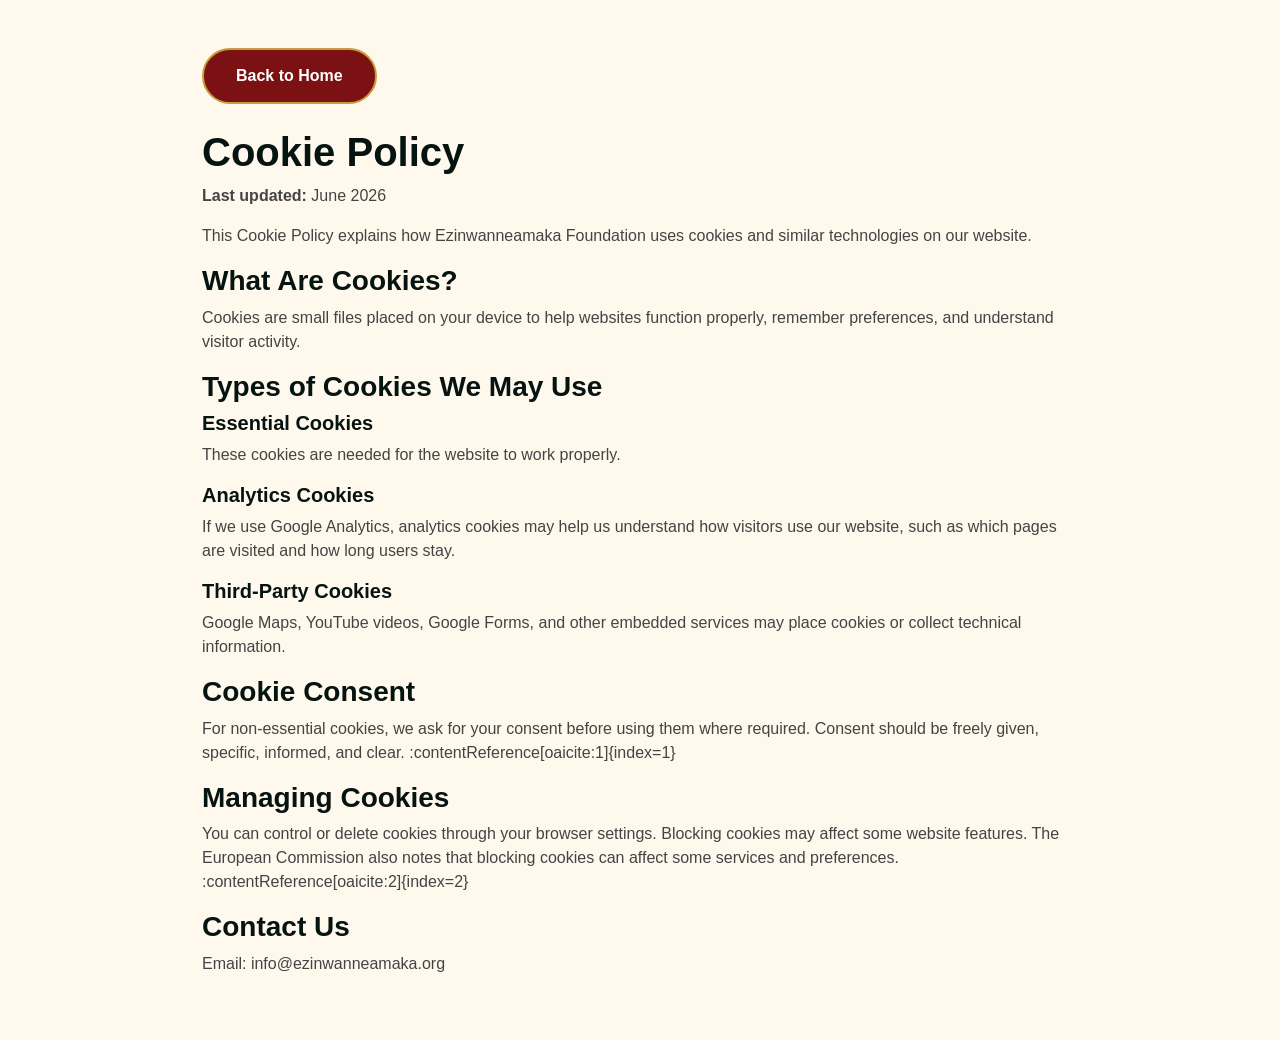
<file: cookie-policy.html>
<!DOCTYPE html>
<html lang="en">
<head>
    <meta charset="utf-8">
    <title>Cookie Policy | Ezinwanneamaka Foundation</title>
    <meta name="viewport" content="width=device-width, initial-scale=1.0">

    <link href="css/bootstrap.min.css" rel="stylesheet">
    <link href="css/legal-page.css" rel="stylesheet">
    
</head>

<body>

<div class="container py-5" style="max-width: 900px;">

    <a href="index.html" class="btn-home-custom mb-4">
        Back to Home
    </a>

    <h1>Cookie Policy</h1>
    <p><strong>Last updated:</strong> June 2026</p>

    <p>
        This Cookie Policy explains how Ezinwanneamaka Foundation uses cookies and similar
        technologies on our website.
    </p>

    <h3>What Are Cookies?</h3>
    <p>
        Cookies are small files placed on your device to help websites function properly,
        remember preferences, and understand visitor activity.
    </p>

    <h3>Types of Cookies We May Use</h3>

    <h5>Essential Cookies</h5>
    <p>
        These cookies are needed for the website to work properly.
    </p>

    <h5>Analytics Cookies</h5>
    <p>
        If we use Google Analytics, analytics cookies may help us understand how visitors
        use our website, such as which pages are visited and how long users stay.
    </p>

    <h5>Third-Party Cookies</h5>
    <p>
        Google Maps, YouTube videos, Google Forms, and other embedded services may place
        cookies or collect technical information.
    </p>

    <h3>Cookie Consent</h3>
    <p>
        For non-essential cookies, we ask for your consent before using them where required.
        Consent should be freely given, specific, informed, and clear. :contentReference[oaicite:1]{index=1}
    </p>

    <h3>Managing Cookies</h3>
    <p>
        You can control or delete cookies through your browser settings. Blocking cookies may
        affect some website features. The European Commission also notes that blocking cookies
        can affect some services and preferences. :contentReference[oaicite:2]{index=2}
    </p>

    <h3>Contact Us</h3>
    <p>
        Email: info@ezinwanneamaka.org
    </p>

</div>

</body>
</html>
</file>
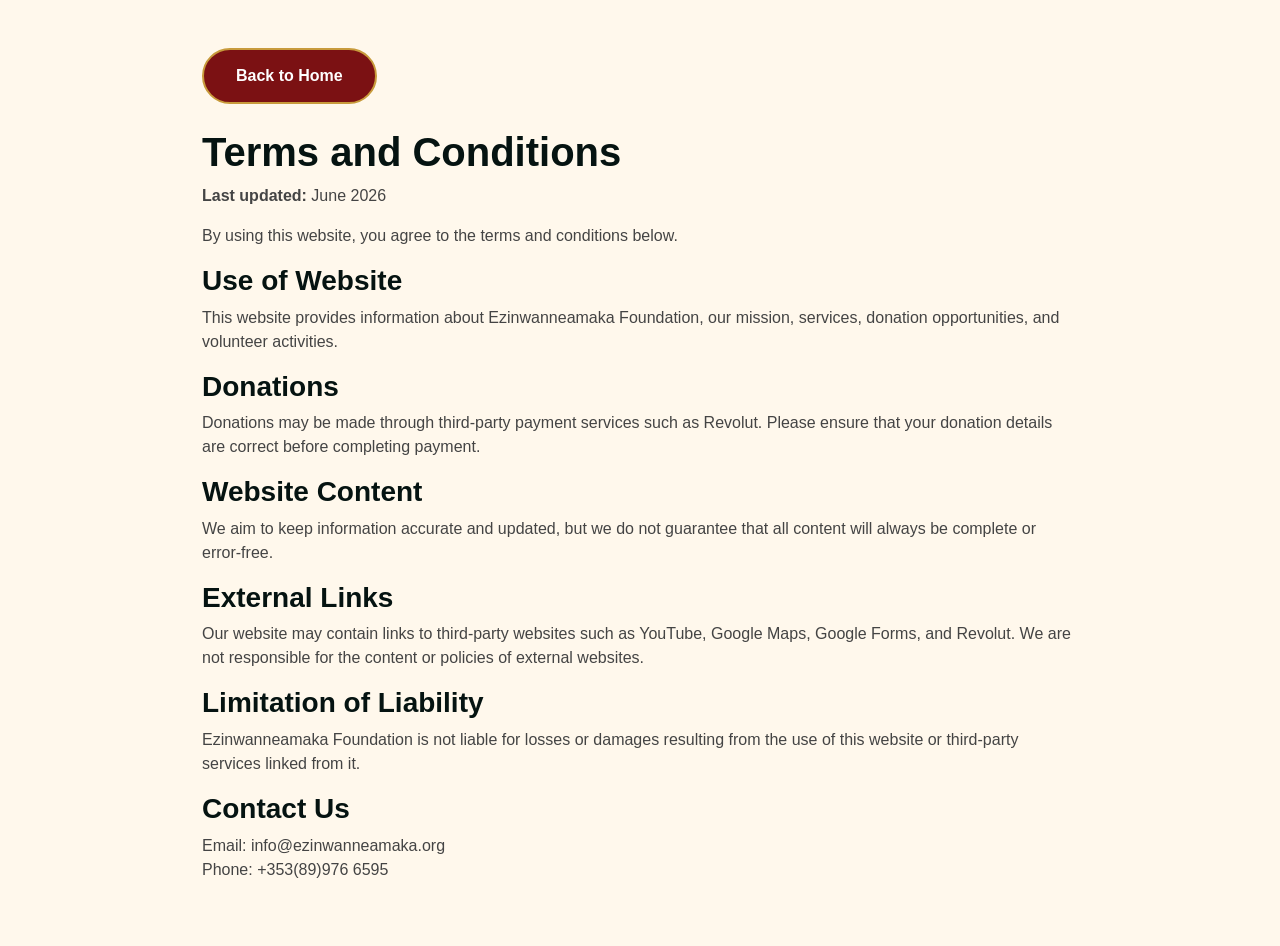
<file: terms-and-conditions.html>
<!DOCTYPE html>
<html lang="en">
<head>
    <meta charset="utf-8">
    <title>Terms and Conditions | Ezinwanneamaka Foundation</title>
    <meta name="viewport" content="width=device-width, initial-scale=1.0">

    <link href="css/bootstrap.min.css" rel="stylesheet">
    <link href="css/legal-page.css" rel="stylesheet">
    
</head>

<body>

<div class="container py-5" style="max-width: 900px;">

    <a href="index.html" class="btn-home-custom mb-4">
        Back to Home
    </a>

    <h1>Terms and Conditions</h1>
    <p><strong>Last updated:</strong> June 2026</p>

    <p>
        By using this website, you agree to the terms and conditions below.
    </p>

    <h3>Use of Website</h3>
    <p>
        This website provides information about Ezinwanneamaka Foundation, our mission,
        services, donation opportunities, and volunteer activities.
    </p>

    <h3>Donations</h3>
    <p>
        Donations may be made through third-party payment services such as Revolut.
        Please ensure that your donation details are correct before completing payment.
    </p>

    <h3>Website Content</h3>
    <p>
        We aim to keep information accurate and updated, but we do not guarantee that all
        content will always be complete or error-free.
    </p>

    <h3>External Links</h3>
    <p>
        Our website may contain links to third-party websites such as YouTube, Google Maps,
        Google Forms, and Revolut. We are not responsible for the content or policies of
        external websites.
    </p>

    <h3>Limitation of Liability</h3>
    <p>
        Ezinwanneamaka Foundation is not liable for losses or damages resulting from the use
        of this website or third-party services linked from it.
    </p>

    <h3>Contact Us</h3>
    <p>
        Email: info@ezinwanneamaka.org<br>
        Phone: +353(89)976 6595
    </p>

</div>

</body>
</html>
</file>
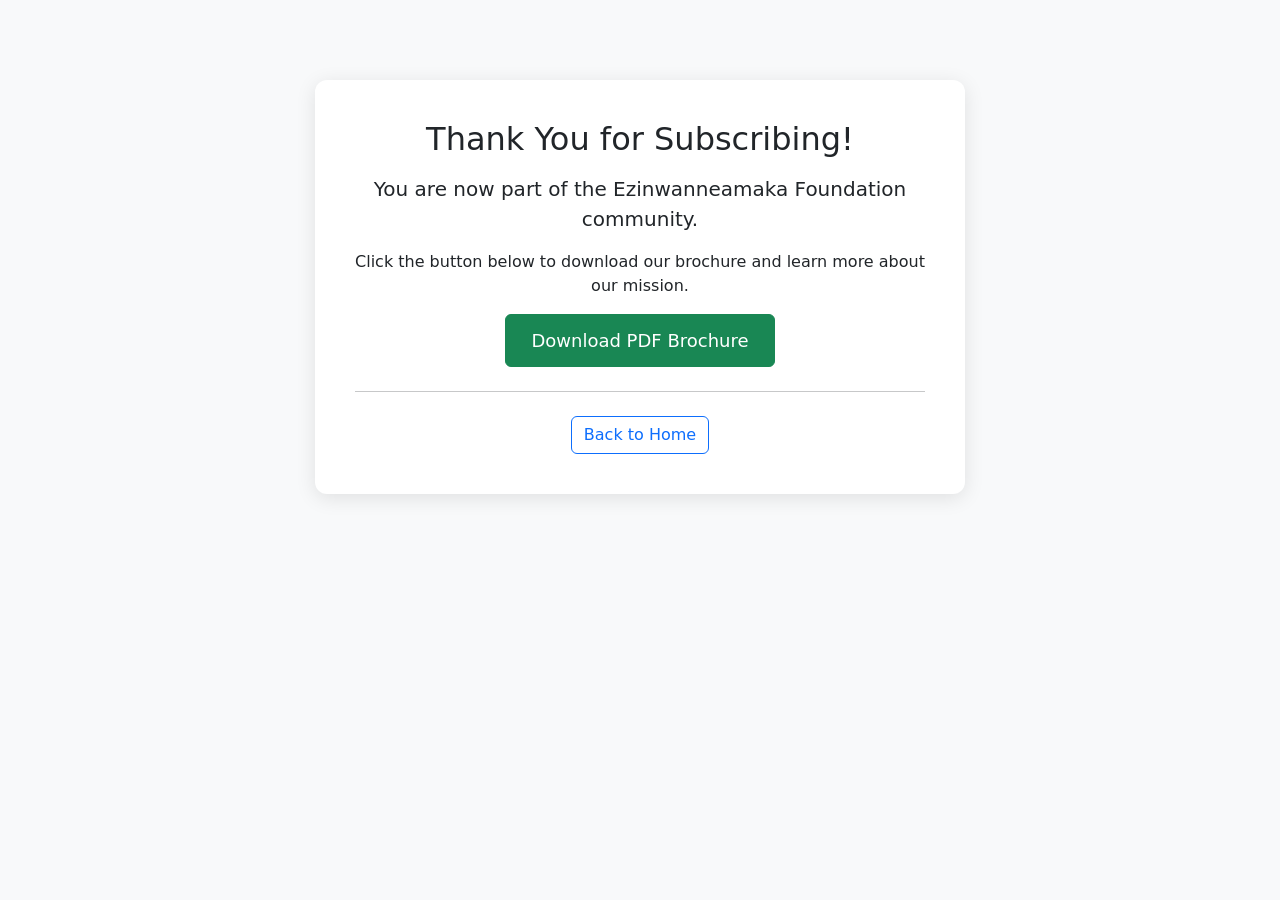
<file: thank-you.html>
<!DOCTYPE html>
<html lang="en">
<head>
    <meta charset="UTF-8">
    <title>Thank You for Subscribing</title>
    <meta name="viewport" content="width=device-width, initial-scale=1">

    <!-- Bootstrap CSS -->
    <link href="https://cdn.jsdelivr.net/npm/bootstrap@5.3.0/dist/css/bootstrap.min.css" rel="stylesheet">

    <style>
        body {
            background: #f8f9fa;
        }
        .thank-card {
            max-width: 650px;
            margin: 80px auto;
            padding: 40px;
            border-radius: 12px;
            background: #ffffff;
            box-shadow: 0 4px 20px rgba(0,0,0,0.1);
        }
        .btn-download {
            font-size: 18px;
            padding: 12px 25px;
        }
    </style>
</head>

<body>

    <div class="thank-card text-center">
        <h2 class="mb-3">Thank You for Subscribing!</h2>

        <p class="lead">
            You are now part of the Ezinwanneamaka Foundation community.
        </p>

        <p>
            Click the button below to download our brochure and learn more about our mission.
        </p>

        <!-- PDF Download Button -->
        <a href="https://drive.google.com/file/d/1cAcEYBAbDN7r5ao-vWmcyFKRmmIuA34U/view?usp=sharing"
           class="btn btn-success btn-download" target="_blank">
            Download PDF Brochure
        </a>

        <hr class="my-4">

        <!-- Back to Home -->
        <a href="index.html" class="btn btn-outline-primary">
            Back to Home
        </a>
    </div>

</body>
</html>
</file>
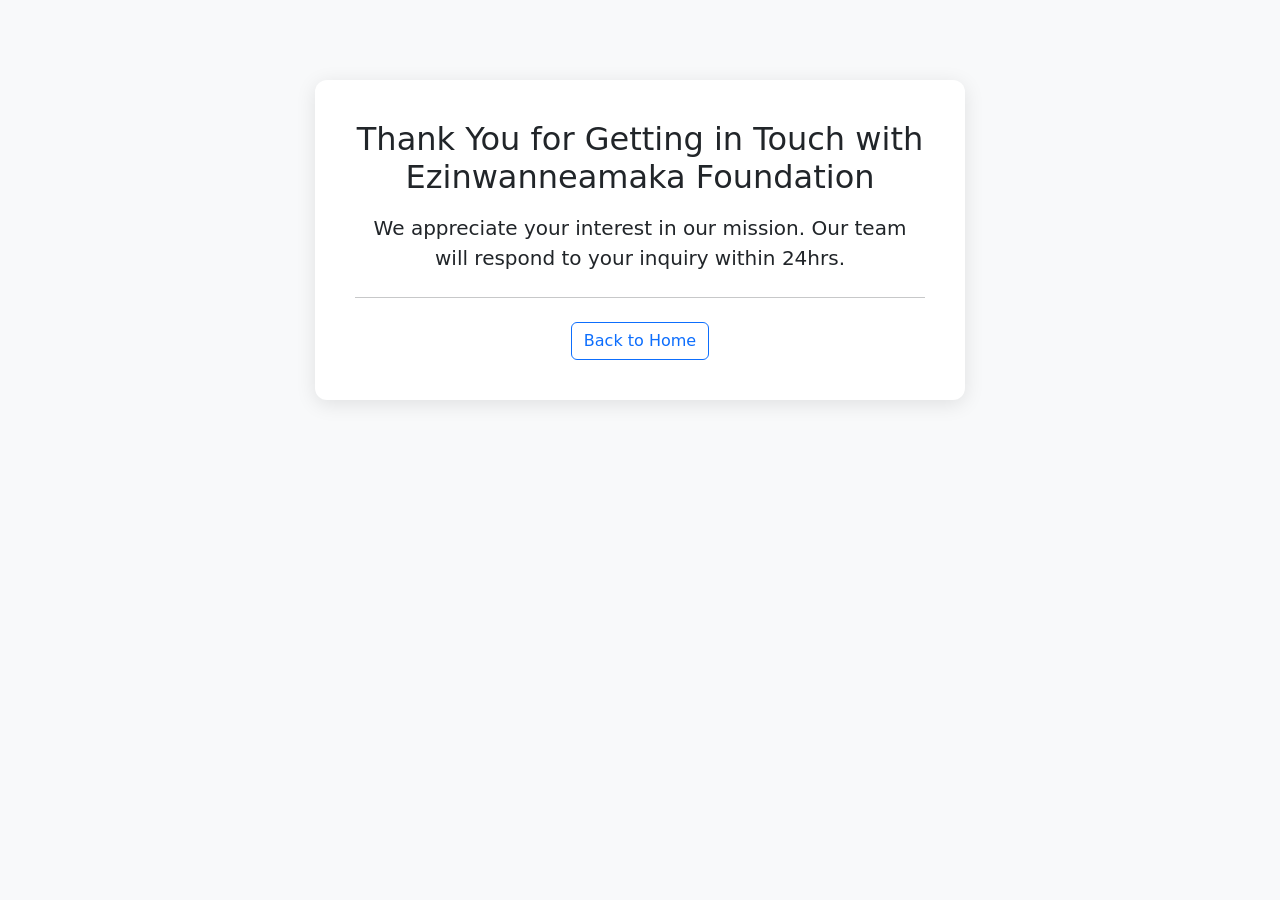
<file: thanks-you.html>
<!DOCTYPE html>
<html lang="en">
<head>
    <meta charset="UTF-8">
    <title>Thank You for getting in touch</title>
    <meta name="viewport" content="width=device-width, initial-scale=1">

    <!-- Bootstrap CSS -->
    <link href="https://cdn.jsdelivr.net/npm/bootstrap@5.3.0/dist/css/bootstrap.min.css" rel="stylesheet">

    <style>
        body {
            background: #f8f9fa;
        }
        .thank-card {
            max-width: 650px;
            margin: 80px auto;
            padding: 40px;
            border-radius: 12px;
            background: #ffffff;
            box-shadow: 0 4px 20px rgba(0,0,0,0.1);
        }
        .btn-download {
            font-size: 18px;
            padding: 12px 25px;
        }
    </style>
</head>

<body>

    <div class="thank-card text-center">
        <h2 class="mb-3">Thank You for Getting in Touch with Ezinwanneamaka Foundation</h2>

        <p class="lead">
            We appreciate your interest in our mission. Our team will respond to your inquiry within 24hrs.
        </p>

        <hr class="my-4">

        <!-- Back to Home -->
        <a href="index.html" class="btn btn-outline-primary">
            Back to Home
        </a>
    </div>

</body>
</html>
</file>
<file: css/legal-page.css>
/* ===============================
   LEGAL PAGES
================================= */

body{
    font-family:'Poppins',sans-serif;
    background:#fff8ec;
    color:#444;
}

.legal-section{
    padding:80px 0;
}

.legal-card{
    max-width:1000px;
    margin:auto;
    background:#fff;
    padding:60px;
    border-radius:35px;
    box-shadow:0 25px 70px rgba(123,17,19,.10);
    border:1px solid rgba(200,155,60,.20);
}

.legal-card h1{
    color:#7b1113;
    font-weight:900;
    margin-bottom:10px;
}

.legal-card h2{
    color:#7b1113;
    font-weight:800;
    margin-top:40px;
    margin-bottom:15px;
}

.legal-card p{
    color:#666;
    line-height:1.9;
}

.legal-card ul{
    padding-left:20px;
}

.legal-card li{
    margin-bottom:10px;
    line-height:1.8;
}

.last-updated{
    color:#c89b3c;
    font-weight:700;
    margin-bottom:30px;
}

.btn-home-custom{
    display:inline-block;
    margin-bottom:30px;
    text-decoration:none;
    background:#7b1113;
    color:#fff;
    padding:14px 32px;
    border-radius:50px;
    border:2px solid #c89b3c;
    font-weight:700;
    transition:.3s;
}

.btn-home-custom:hover{
    background:#c89b3c;
    color:#7b1113;
}

.legal-footer{
    margin-top:50px;
    padding-top:30px;
    border-top:1px solid #eee;
}

@media(max-width:768px){

    .legal-card{
        padding:35px 25px;
        border-radius:20px;
    }

}
</file>
